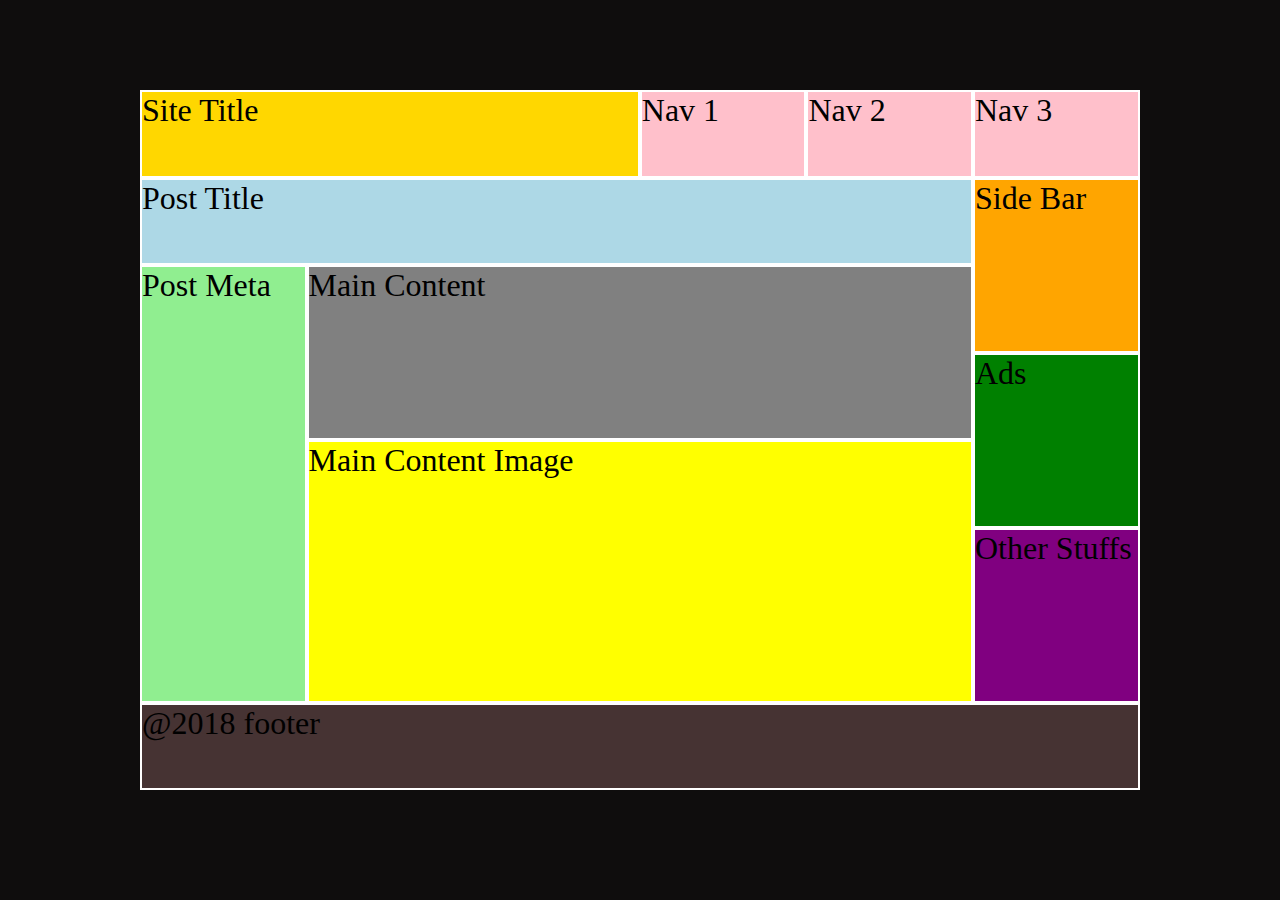
<file: CSS Grid/index.html>
<!DOCTYPE html>
<html lang="en">
<head>
    <meta charset="UTF-8">
    <meta http-equiv="X-UA-Compatible" content="IE=edge">
    <meta name="viewport" content="width=device-width, initial-scale=1.0">
    <link rel="stylesheet" href="style.css">
    <title>Document</title>
</head>
<body>
    <div class="container">
        <div class="title">Site Title</div>
        <div class="nav1">Nav 1</div>
        <div class="nav2">Nav 2</div>
        <div class="nav3">Nav 3</div>
        <div class="post">Post Title</div>
        <div class="side">Side Bar</div>
        <div class="meta">Post Meta</div>
        <div class="main">Main Content</div>
        <div class="ads">Ads</div>
        <div class="main-img">Main Content Image</div>
        <div class="other">Other Stuffs</div>
        <div class="footer">@2018 footer</div>
    </div>
</body>
</html>
</file>
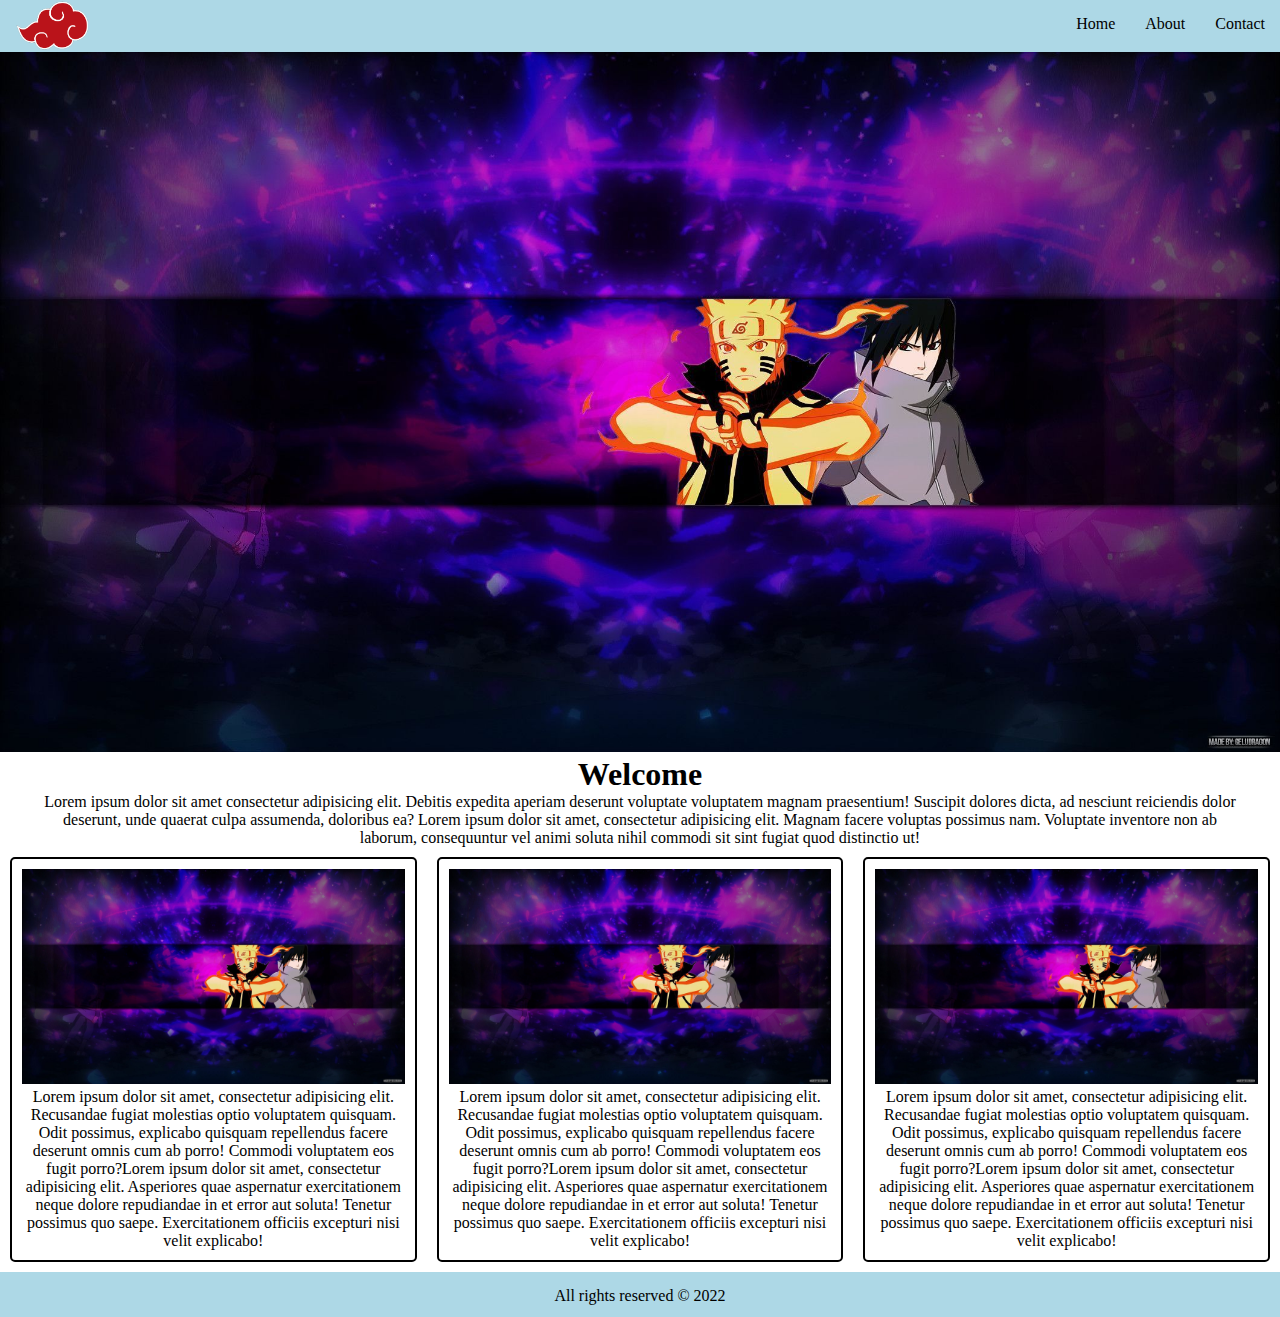
<file: Front-end web unfinished/index.html>
<!DOCTYPE html>
<html lang="en">
<head>
    <meta charset="UTF-8">
    <meta http-equiv="X-UA-Compatible" content="IE=edge">
    <meta name="viewport" content="width=device-width, initial-scale=1.0">
    <link rel="stylesheet" href="style.css">
    <title>HOME</title>
</head>
<body>
    <nav>
        <img src="logo.png" alt="logo" class="logo">
        <ul>
            <li><a href="index.html">Home</a></li>
            <li><a href="about.html">About</a></li>
            <li><a href="contact.html">Contact</a></li>
        </ul>
    </nav>
    <div class="container">
        <img src="banner.jpg" alt="" class="banner">
        <div class="message"><h1>Welcome</h1><p>Lorem ipsum dolor sit amet consectetur adipisicing elit. Debitis expedita aperiam deserunt voluptate voluptatem magnam praesentium! Suscipit dolores dicta, ad nesciunt reiciendis dolor deserunt, unde quaerat culpa assumenda, doloribus ea? Lorem ipsum dolor sit amet, consectetur adipisicing elit. Magnam facere voluptas possimus nam. Voluptate inventore non ab laborum, consequuntur vel animi soluta nihil commodi sit sint fugiat quod distinctio ut!</p></div>
        <div class="columns">
            <div class="col1"><img src="banner.jpg" alt="col1" class="col-img"><p>Lorem ipsum dolor sit amet, consectetur adipisicing elit. Recusandae fugiat molestias optio voluptatem quisquam. Odit possimus, explicabo quisquam repellendus facere deserunt omnis cum ab porro! Commodi voluptatem eos fugit porro?Lorem ipsum dolor sit amet, consectetur adipisicing elit. Asperiores quae aspernatur exercitationem neque dolore repudiandae in et error aut soluta! Tenetur possimus quo saepe. Exercitationem officiis excepturi nisi velit explicabo!</p></div>
            <div class="col2"><img src="banner.jpg" alt="col1" class="col-img"><p>Lorem ipsum dolor sit amet, consectetur adipisicing elit. Recusandae fugiat molestias optio voluptatem quisquam. Odit possimus, explicabo quisquam repellendus facere deserunt omnis cum ab porro! Commodi voluptatem eos fugit porro?Lorem ipsum dolor sit amet, consectetur adipisicing elit. Asperiores quae aspernatur exercitationem neque dolore repudiandae in et error aut soluta! Tenetur possimus quo saepe. Exercitationem officiis excepturi nisi velit explicabo!</p></div>
            <div class="col3"><img src="banner.jpg" alt="col1" class="col-img"><p>Lorem ipsum dolor sit amet, consectetur adipisicing elit. Recusandae fugiat molestias optio voluptatem quisquam. Odit possimus, explicabo quisquam repellendus facere deserunt omnis cum ab porro! Commodi voluptatem eos fugit porro?Lorem ipsum dolor sit amet, consectetur adipisicing elit. Asperiores quae aspernatur exercitationem neque dolore repudiandae in et error aut soluta! Tenetur possimus quo saepe. Exercitationem officiis excepturi nisi velit explicabo!</p></div>
        </div>
    </div>
    <div class="footer">All rights reserved &copy 2022</div>
</body>
</html>
</file>
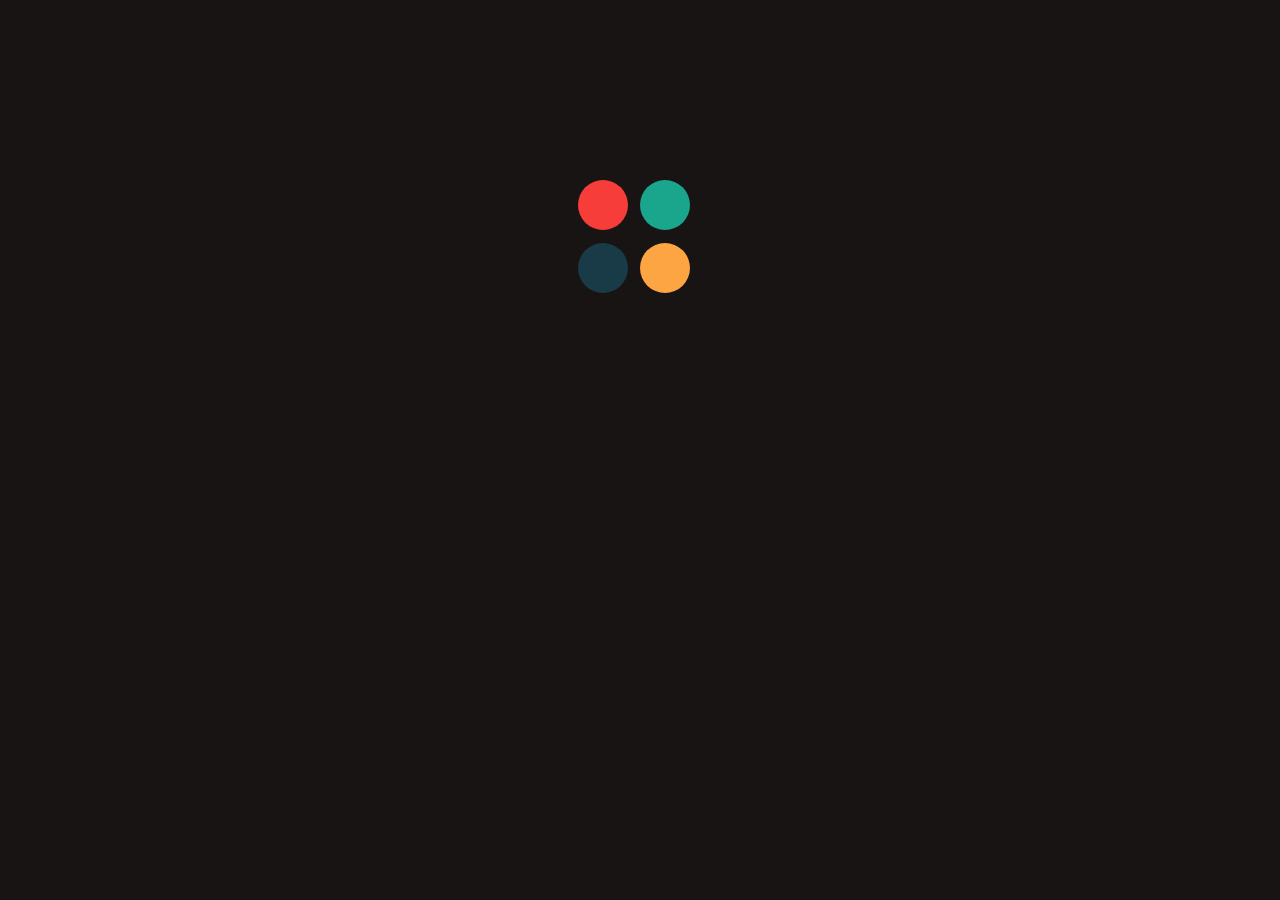
<file: Loading/index.html>
<!DOCTYPE html>
<html lang="en">
<head>
    <meta charset="UTF-8">
    <meta http-equiv="X-UA-Compatible" content="IE=edge">
    <meta name="viewport" content="width=device-width, initial-scale=1.0">
    <link rel="stylesheet" href="style.css">
    <title>Document</title>
</head>
<body>
    <div class="container">
        <div class="one"></div>
        <div class="two"></div>
        <div class="three"></div>
        <div class="four"></div>
    </div>
</body>
</html>
</file>
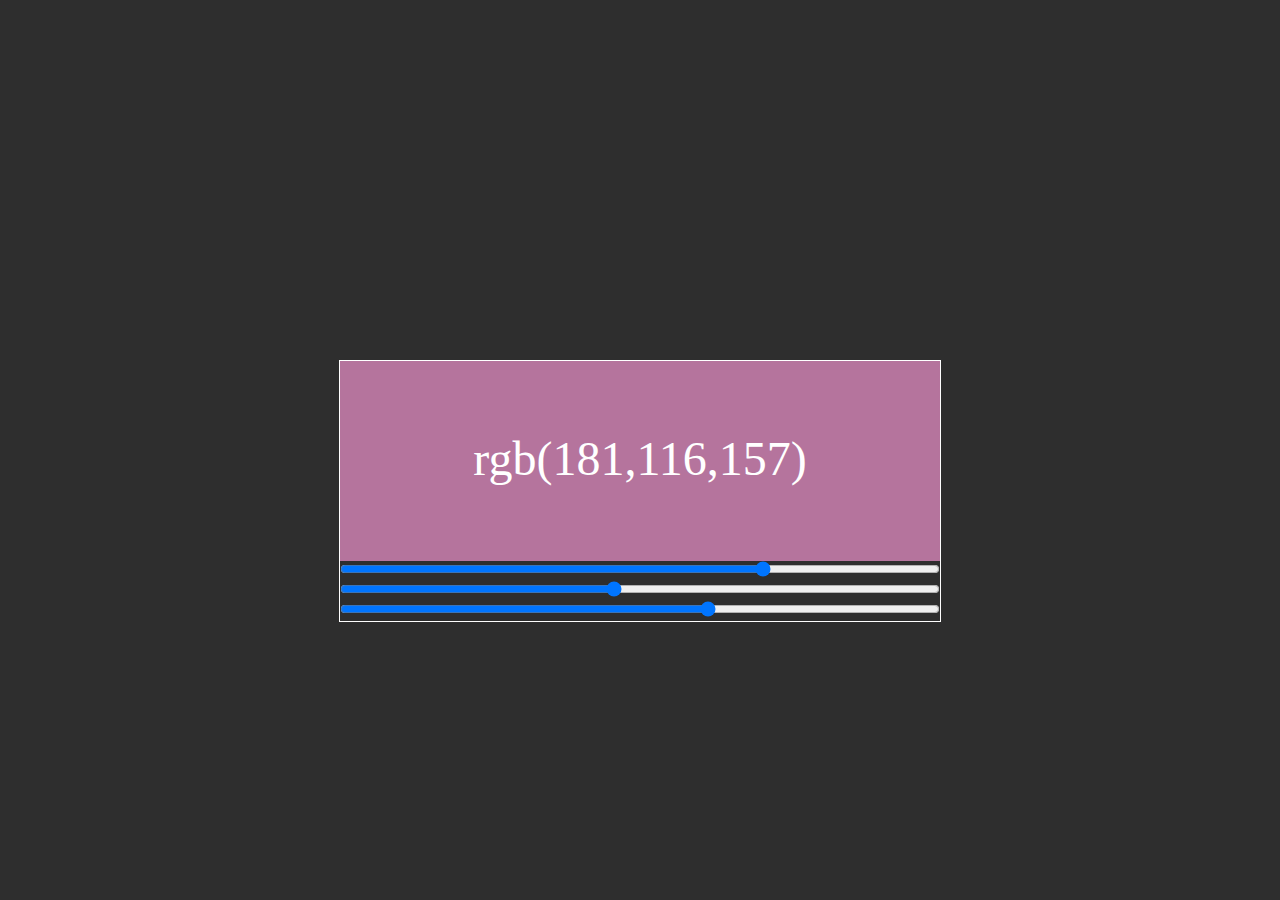
<file: RGB Slider/index.html>
<!DOCTYPE html>
<html lang="en">
<head>
    <meta charset="UTF-8">
    <meta http-equiv="X-UA-Compatible" content="IE=edge">
    <meta name="viewport" content="width=device-width, initial-scale=1.0">
    <link rel="stylesheet" href="style.css">
    <title>Document</title>
</head>
<body>
    <div class="container">
    <div class="output" id="output">
        <div class="data" id="data">rgb(181,116,157)</div>
    </div>
    <input type="range" class="red" id="red" min="0" max="255" value="181" oninput="colors()"><br>
    <input type="range" class="green" id="green" min="0" max="255" value="116" oninput="colors()"><br>
    <input type="range" class="blue" id="blue" min="0" max="255" value="157" oninput="colors()"><br>
    </div>

<script src="script.js"></script>
</body>
</html>
</file>
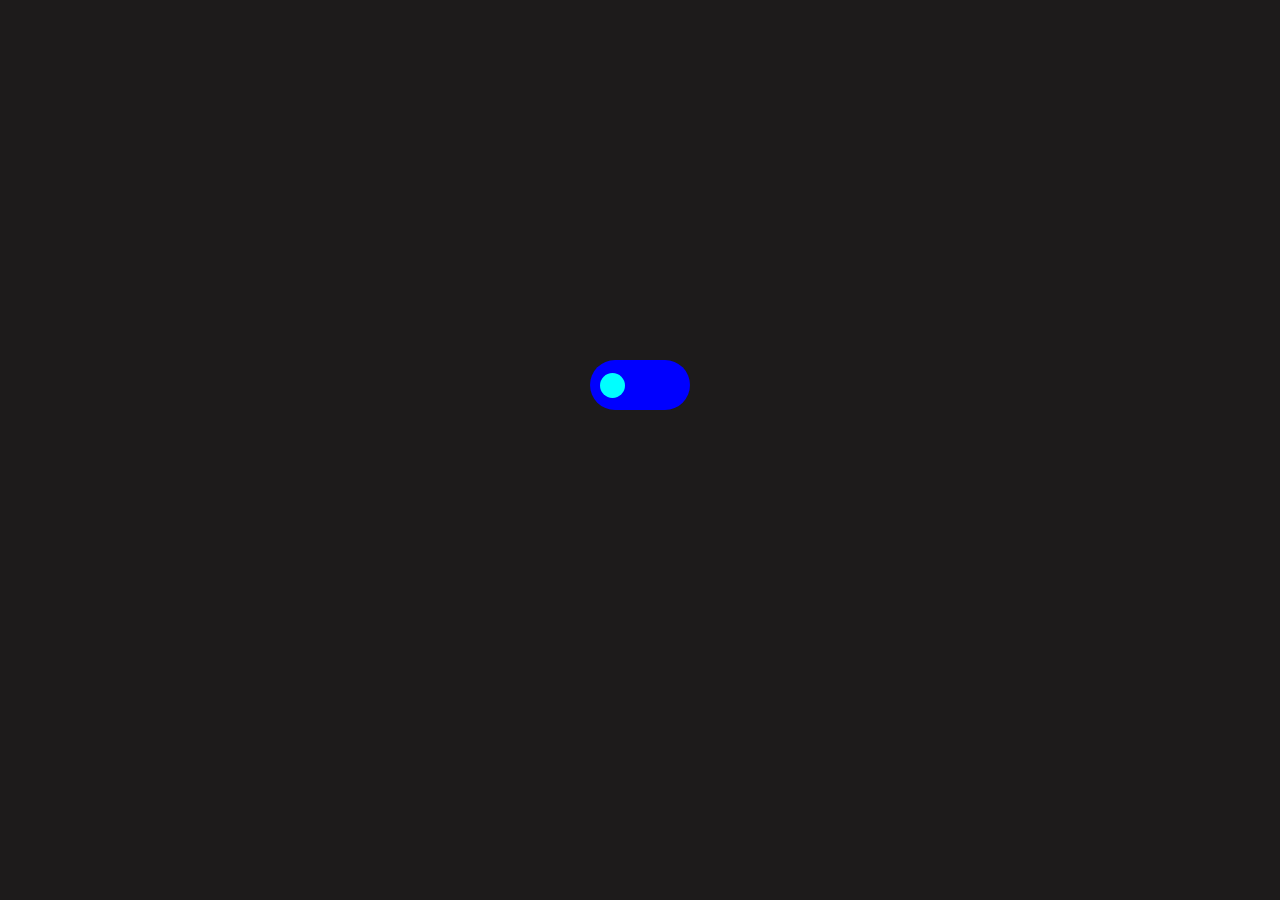
<file: Toggle/index.html>
<!DOCTYPE html>
<html lang="en">
<head>
    <meta charset="UTF-8">
    <meta http-equiv="X-UA-Compatible" content="IE=edge">
    <meta name="viewport" content="width=device-width, initial-scale=1.0">
    <link rel="stylesheet" href="style.css">
    <title>Toggle</title>
</head>
<body>
    <div class="container">
        <div class="toggle">
            
        </div>
    </div>
</body>
</html>
</file>
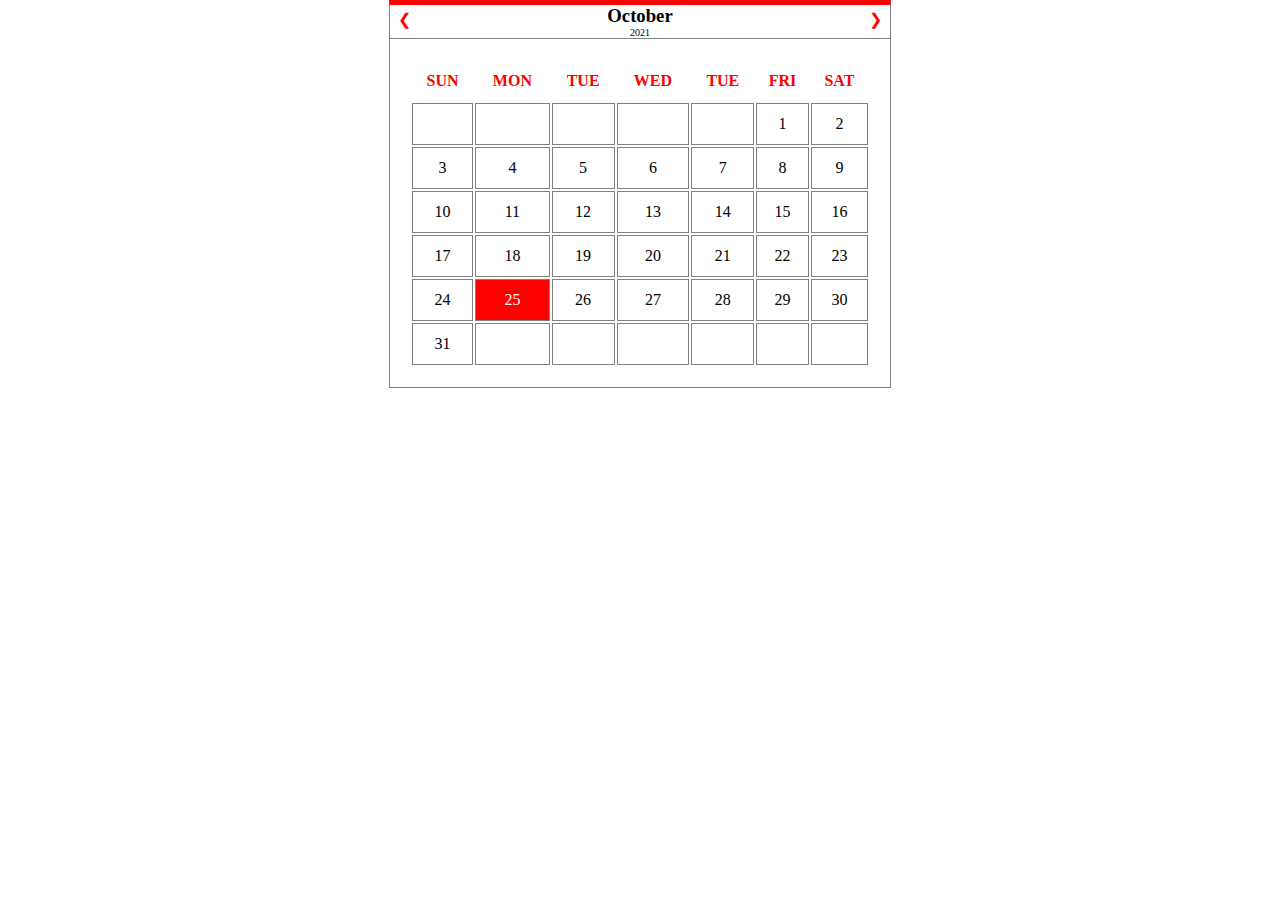
<file: Calendar/test.html>
<!DOCTYPE html>
<html lang="en">
<head>
<meta charset="utf-8">
<style>
* {
	padding: 0;
	margin: 0;
}
.month {
	border-top: 5px solid red;
	border-left: 1px solid gray;
	border-right: 1px solid gray;
	border-bottom: 1px solid gray;
	width: 500px;
	display: block;
}
.left {
	float: left;
	color: red;
	margin-left: 5px;
	margin-top: 5px;
}
.right {
	float: right;
	color: red;
	margin-right: 5px;
	margin-top: 5px;
}
table {
	width: 500px;
}
.year {
	font-size: 10px;
}
.day {
	width: 500px;
	border-left: 1px solid gray;
	border-right: 1px solid gray;
	border-bottom: 1px solid gray;
}
th {
	color: red;
	height: 40px;
}
td {
	border: 1px solid gray;
	height: 40px;
}
table, th, td {
	text-align: center;
}
.high {
	background-color: red;
	color: white;
}
table {
	padding: 20px;
}
</style>
</head>
<body>
<center>
<div class="month">
<p class="left">&#10094­</p>
<p class="right">&#10095­</p>
<center>
<h3>October</h3>
<p class="year">2021</p>
</center>
</div>
<div class="day">
<table>
	<tr>
	<th>SUN</th>
	<th>MON</th>
	<th>TUE</th>
	<th>WED</th>
	<th>TUE</th>
	<th>FRI</th>
	<th>SAT</th>
	</tr>
	<tr>
	<td></td>
	<td></td>
	<td></td>
	<td></td>
	<td></td>
	<td>1</td>
	<td>2</td>
	</tr>
	<tr>
	<td>3</td>
	<td>4</td>
	<td>5</td>
	<td>6</td>
	<td>7</td>
	<td>8</td>
	<td>9</td>
	</tr>
	<tr>
	<td>10</td>
	<td>11</td>
	<td>12</td>
	<td>13</td>
	<td>14</td>
	<td>15</td>
	<td>16</td>
	</tr>
	<tr>
	<td>17</td>
	<td>18</td>
	<td>19</td>
	<td>20</td>
	<td>21</td>
	<td>22</td>
	<td>23</td>
	</tr>
	<tr>
	<td>24</td>
	<td class="high">25</td>
	<td>26</td>
	<td>27</td>
	<td>28</td>
	<td>29</td>
	<td>30</td>
	</tr>
	<tr>
	<td>31</td>
	<td></td>
	<td></td>
	<td></td>
	<td></td>
	<td></td>
	<td></td>
	</tr>
</table>
</div>
</center>
</body>
</html>
</file>
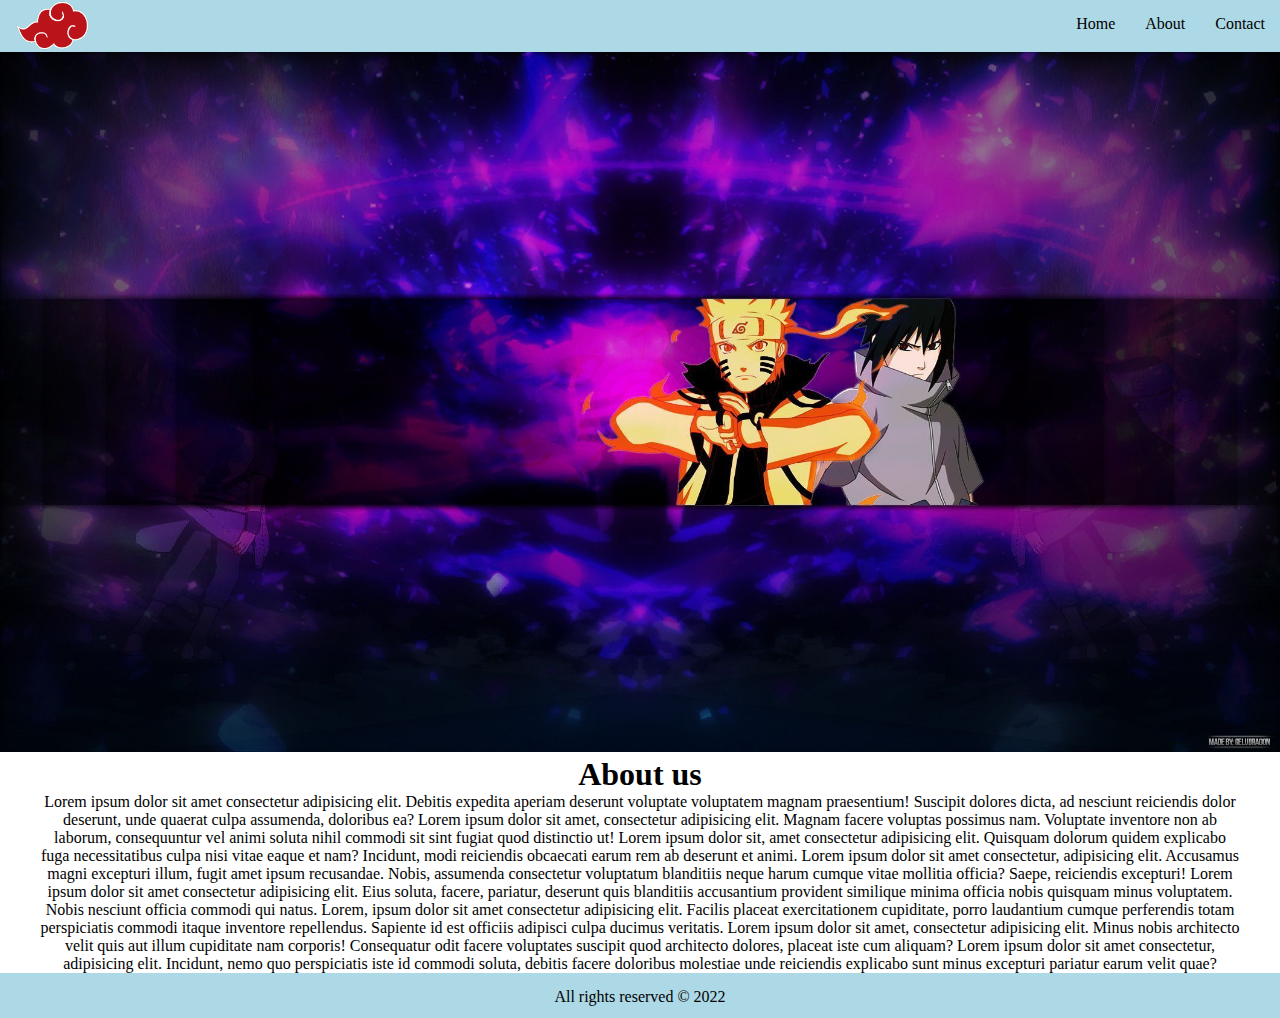
<file: Front-end web unfinished/about.html>
<!DOCTYPE html>
<html lang="en">
<head>
    <meta charset="UTF-8">
    <meta http-equiv="X-UA-Compatible" content="IE=edge">
    <meta name="viewport" content="width=device-width, initial-scale=1.0">
    <link rel="stylesheet" href="style.css">
    <title>HOME</title>
</head>
<body>
    <nav>
        <img src="logo.png" alt="logo" class="logo">
        <ul>
            <li><a href="index.html">Home</a></li>
            <li><a href="about.html">About</a></li>
            <li><a href="contact.html">Contact</a></li>
        </ul>
    </nav>
    <div class="container">
        <img src="banner.jpg" alt="" class="banner">
        <div class="message"><h1>About us</h1><p>Lorem ipsum dolor sit amet consectetur adipisicing elit. Debitis expedita aperiam deserunt voluptate voluptatem magnam praesentium! Suscipit dolores dicta, ad nesciunt reiciendis dolor deserunt, unde quaerat culpa assumenda, doloribus ea? Lorem ipsum dolor sit amet, consectetur adipisicing elit. Magnam facere voluptas possimus nam. Voluptate inventore non ab laborum, consequuntur vel animi soluta nihil commodi sit sint fugiat quod distinctio ut! Lorem ipsum dolor sit, amet consectetur adipisicing elit. Quisquam dolorum quidem explicabo fuga necessitatibus culpa nisi vitae eaque et nam? Incidunt, modi reiciendis obcaecati earum rem ab deserunt et animi. Lorem ipsum dolor sit amet consectetur, adipisicing elit. Accusamus magni excepturi illum, fugit amet ipsum recusandae. Nobis, assumenda consectetur voluptatum blanditiis neque harum cumque vitae mollitia officia? Saepe, reiciendis excepturi! Lorem ipsum dolor sit amet consectetur adipisicing elit. Eius soluta, facere, pariatur, deserunt quis blanditiis accusantium provident similique minima officia nobis quisquam minus voluptatem. Nobis nesciunt officia commodi qui natus. Lorem, ipsum dolor sit amet consectetur adipisicing elit. Facilis placeat exercitationem cupiditate, porro laudantium cumque perferendis totam perspiciatis commodi itaque inventore repellendus. Sapiente id est officiis adipisci culpa ducimus veritatis. Lorem ipsum dolor sit amet, consectetur adipisicing elit. Minus nobis architecto velit quis aut illum cupiditate nam corporis! Consequatur odit facere voluptates suscipit quod architecto dolores, placeat iste cum aliquam? Lorem ipsum dolor sit amet consectetur, adipisicing elit. Incidunt, nemo quo perspiciatis iste id commodi soluta, debitis facere doloribus molestiae unde reiciendis explicabo sunt minus excepturi pariatur earum velit quae?</p></div>
        
    </div>
    <div class="footer">All rights reserved &copy 2022</div>
</body>
</html>
</file>
<file: CSS Grid/style.css>
body {
    display: flex;
    align-items: center;
    justify-content: center;
    background-color: rgb(15, 13, 13);
    font-size: 2em;
}
.container {
    display: grid;
    grid-template-columns: 16.66% 16.66% 16.66% 16.66% 16.66% 16.66%;
    grid-template-rows: 12.5% 12.5% 12.5% 12.5% 12.5% 12.5% 12.5% 12.5%;
    width: 1000px;
    position: absolute;
    top: 10%;
    height: 700px;
}
.title {
    background-color: gold;
    grid-column: 1/4;
    border: 2px solid white;
}
.nav1, .nav2, .nav3 {
    background-color: pink;
    border: 2px solid white;
}
.nav1 {
    grid-column: 4;
}
.nav2 {
    grid-column: 5;
}
.nav3 {
    grid-column: 6;
}
.post {
    background-color: lightblue;
    grid-column: 1 / 6;
    grid-row: 2;
    border: 2px solid white;
}
.side {
    background-color: orange;
    grid-column: 6;
    grid-row: 2 / 4;
    border: 2px solid white;
}
.meta {
    background-color: lightgreen;
    grid-column: 1;
    grid-row: 3 / 8;
    border: 2px solid white;
}
.main {
    background-color: gray;
    grid-column: 2/6;
    grid-row: 3 / 5;
    border: 2px solid white;
}
.ads {
    background-color: green;
    grid-column: 6;
    grid-row: 4 / 6;
    border: 2px solid white;
}
.main-img {
    background-color: yellow;
    grid-column: 2/6;
    grid-row: 5 / 8;
    border: 2px solid white;
}
.other {
    background-color: purple;
    grid-column: 6;
    grid-row: 6 / 8;
    border: 2px solid white;
}
.footer {
    background-color: rgb(70, 51, 51);
    grid-column: 1/7;
    grid-row: 8;
    border: 2px solid white;
}
</file>
<file: Front-end web unfinished/style.css>
* {
    padding: 0;
    margin: 0;
    text-decoration: none;
    list-style: none;
}
nav {
    display: flex;
    background-color: lightblue;
    justify-content: flex-end;
}
nav ul {
    display: flex;
}
.logo {
    width: 75px;
    margin-right: auto;
    margin-left: 15px;
}
nav ul li {
    padding: 15px;
}
nav ul li a {
    color: black;
}
.banner {
    height: 700px;
    width: 100%;
}
.message {
    text-align: center;
    width: 1200px;
    margin-left: auto;
    margin-right: auto;
}
.columns {
    display: flex;
    justify-content: center;
    text-align: center;
}
.col-img {
    width: 100%;
}
.col1, .col2, .col3 {
    width: 500px;
    padding: 10px;
    margin: 10px;
    border: 2px solid black;
    border-radius: 5px;
}
.footer {
    background-color: lightblue;
    height: 30px;
    text-align: center;
    padding-top: 15px;
}
</file>
<file: Loading/style.css>
body {
    background-color: rgb(24, 20, 20);
    display: flex;
    align-items: center;
    justify-content: center;
}
.container {
    position: absolute;
    top: 20%;
    height: 125px;
    width: 125px;
    display: grid;
    grid-template-areas: '1 2';
    animation: rotate 5s linear infinite;
}
@keyframes rotate {
    from{
        transform: rotate(-360deg);
    } to {
        transform: rotate(360deg);
    }
}
.one {
    background-color: #F63D3A;
    height: 50px;
    width: 50px;
    border-radius: 50%;
}
.two {
    background-color: #19A68C;
    height: 50px;
    width: 50px;
    border-radius: 50%;
}
.three {
    background-color: #193B48;
    height: 50px;
    width: 50px;
    border-radius: 50%;
}
.four {
    background-color: #FDA543;
    height: 50px;
    width: 50px;
    border-radius: 50%;
}
</file>
<file: RGB Slider/style.css>
* {
    padding: 0;
    margin:0;
}
body {
    background-color: #2e2e2e;
    display: flex;
	align-items: center;
	justify-content: center;
}
.output {
    width: 100%;
    background-color: rgb(181,116,157);
    height: 200px;
}
.container {
    width: 600px;
    border: 1px solid white;
    position: absolute;
    top: 40%;
    color: white;
}
.data {
    color: white;
    font-size: 3em;
    text-align: center;
    padding-top: 70px;
}
.reset {
    width: 100%;
    display: flex;
}
input{
    width: 100%;
}
</file>
<file: Toggle/style.css>
body { 
    background-color: rgb(29, 27, 27);
    display: flex;
    align-items: center;
    justify-content: center;
}
.container {
    position: absolute;
    top: 40%;
}
.toggle {
    width: 100px;
    height: 50px;
    background-color: blue;
    border-radius: 50px;
}
.toggle:after {
    content: "";
    position: absolute;
    height: 25px;
    width: 25px;
    border-radius: 50%;
    top: 13px;
    left: 10px;
    background-color:aqua;
}
.toggle:hover {
    background-color: aqua;
    transition: 2s ease all;
}
.toggle:hover::after {
    background-color: blue;
    left: 65px;
    transition: 2s ease all;
}
</file>
